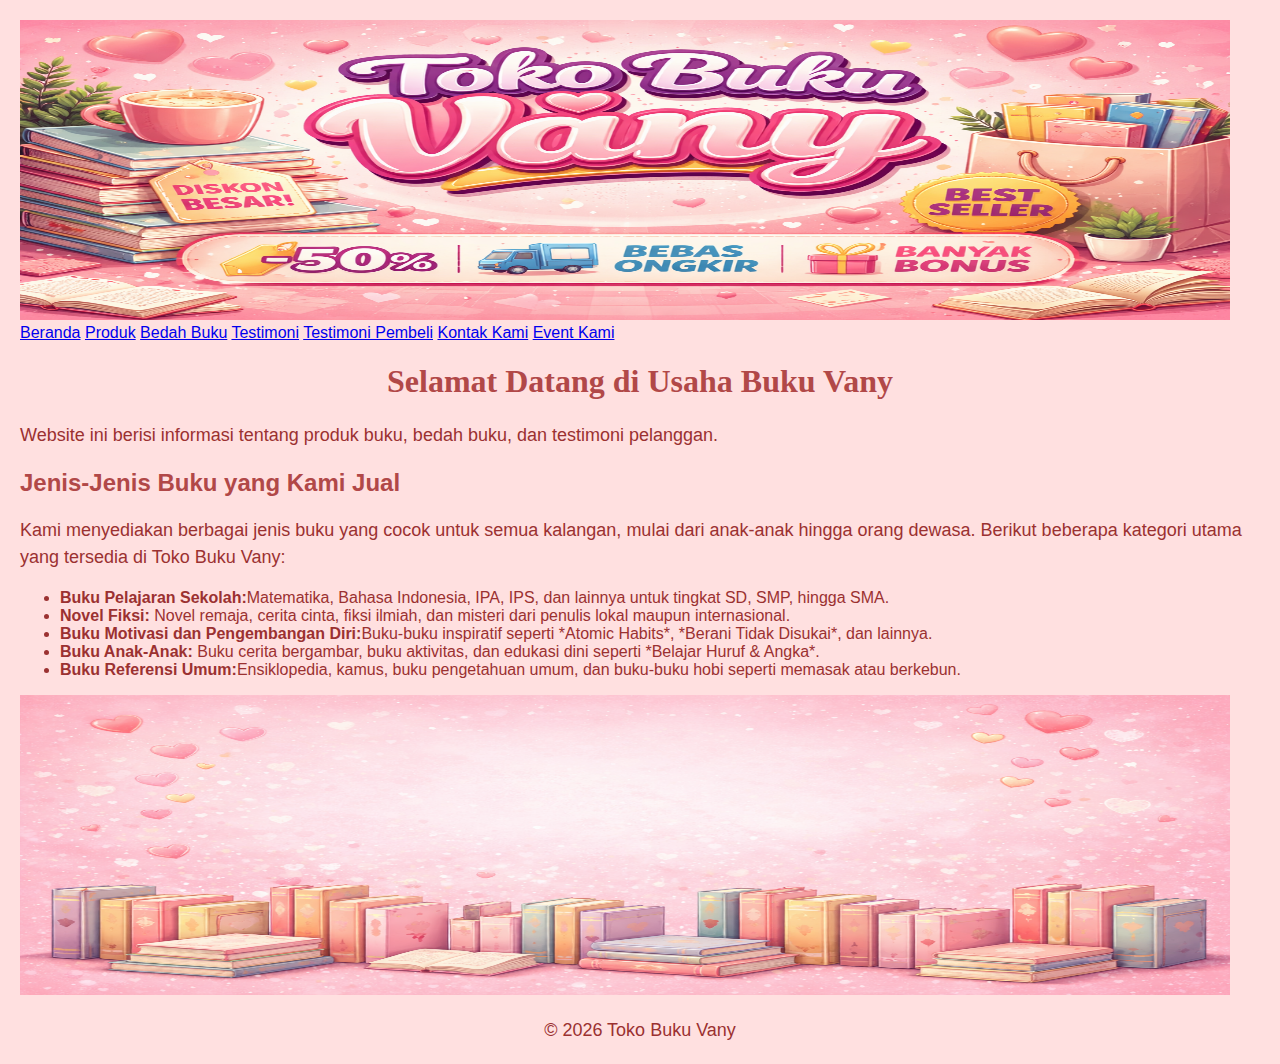
<file: index.html>
<!DOCTYPE html>
<html lang="id">
<head>
<meta charset="UTF-8">

<meta name="viewport" content="width=device-width, initial-
scale=1.0">

<title>Profil Usaha Buku</title>
<link rel="stylesheet" href="style.css" />
</head>
<body>
<header>
    <img src="ChatGPT Image Feb 4, 2026, 10_47_01 AM.png" alt="header" width="1210" height="300">
</header>
<nav>
<a href="index.html">Beranda</a>
<a href="produk.html">Produk</a>
<a href="bedah-buku.html">Bedah Buku</a>
<a href="testimoni.html">Testimoni</a>
<a href="tampil-testimoni.html">Testimoni Pembeli</a>
<a href="kontak.html">Kontak Kami</a>
<a href="event.html">Event Kami</a>    
</nav>

<h1>Selamat Datang di Usaha Buku Vany</h1>
<p>Website ini berisi informasi tentang produk buku, bedah
buku, dan testimoni pelanggan.</p>
<h2>Jenis-Jenis Buku yang Kami Jual</h2>
<p>Kami menyediakan berbagai jenis buku yang cocok untuk semua kalangan, mulai dari anak-anak hingga orang dewasa. Berikut beberapa kategori utama yang tersedia di Toko Buku Vany:</p>
<ul>
<li><strong>Buku Pelajaran Sekolah:</strong>Matematika, Bahasa Indonesia, IPA, IPS, dan lainnya untuk tingkat SD, SMP, hingga SMA.</li>
<li><strong>Novel Fiksi:</strong> Novel remaja, cerita cinta, fiksi ilmiah, dan misteri dari penulis lokal maupun internasional.
</li>
<li><strong>Buku Motivasi dan Pengembangan Diri:</strong>Buku-buku inspiratif seperti *Atomic Habits*, *Berani Tidak Disukai*, dan lainnya.</li>
<li><strong>Buku Anak-Anak:</strong> Buku cerita bergambar, buku aktivitas, dan edukasi dini seperti *Belajar Huruf & Angka*.</li>
<li><strong>Buku Referensi Umum:</strong>Ensiklopedia, kamus, buku pengetahuan umum, dan buku-buku hobi seperti memasak atau berkebun.</li>
</ul>
<header>
    <img src="ChatGPT Image Feb 4, 2026, 11_01_55 AM.png" alt="footer" width="1210" height="300">
</header>

<footer>
  <p style="text-align: center;">&copy; 2026 Toko Buku Vany</p>
</footer>
</body>
</html>
</file>
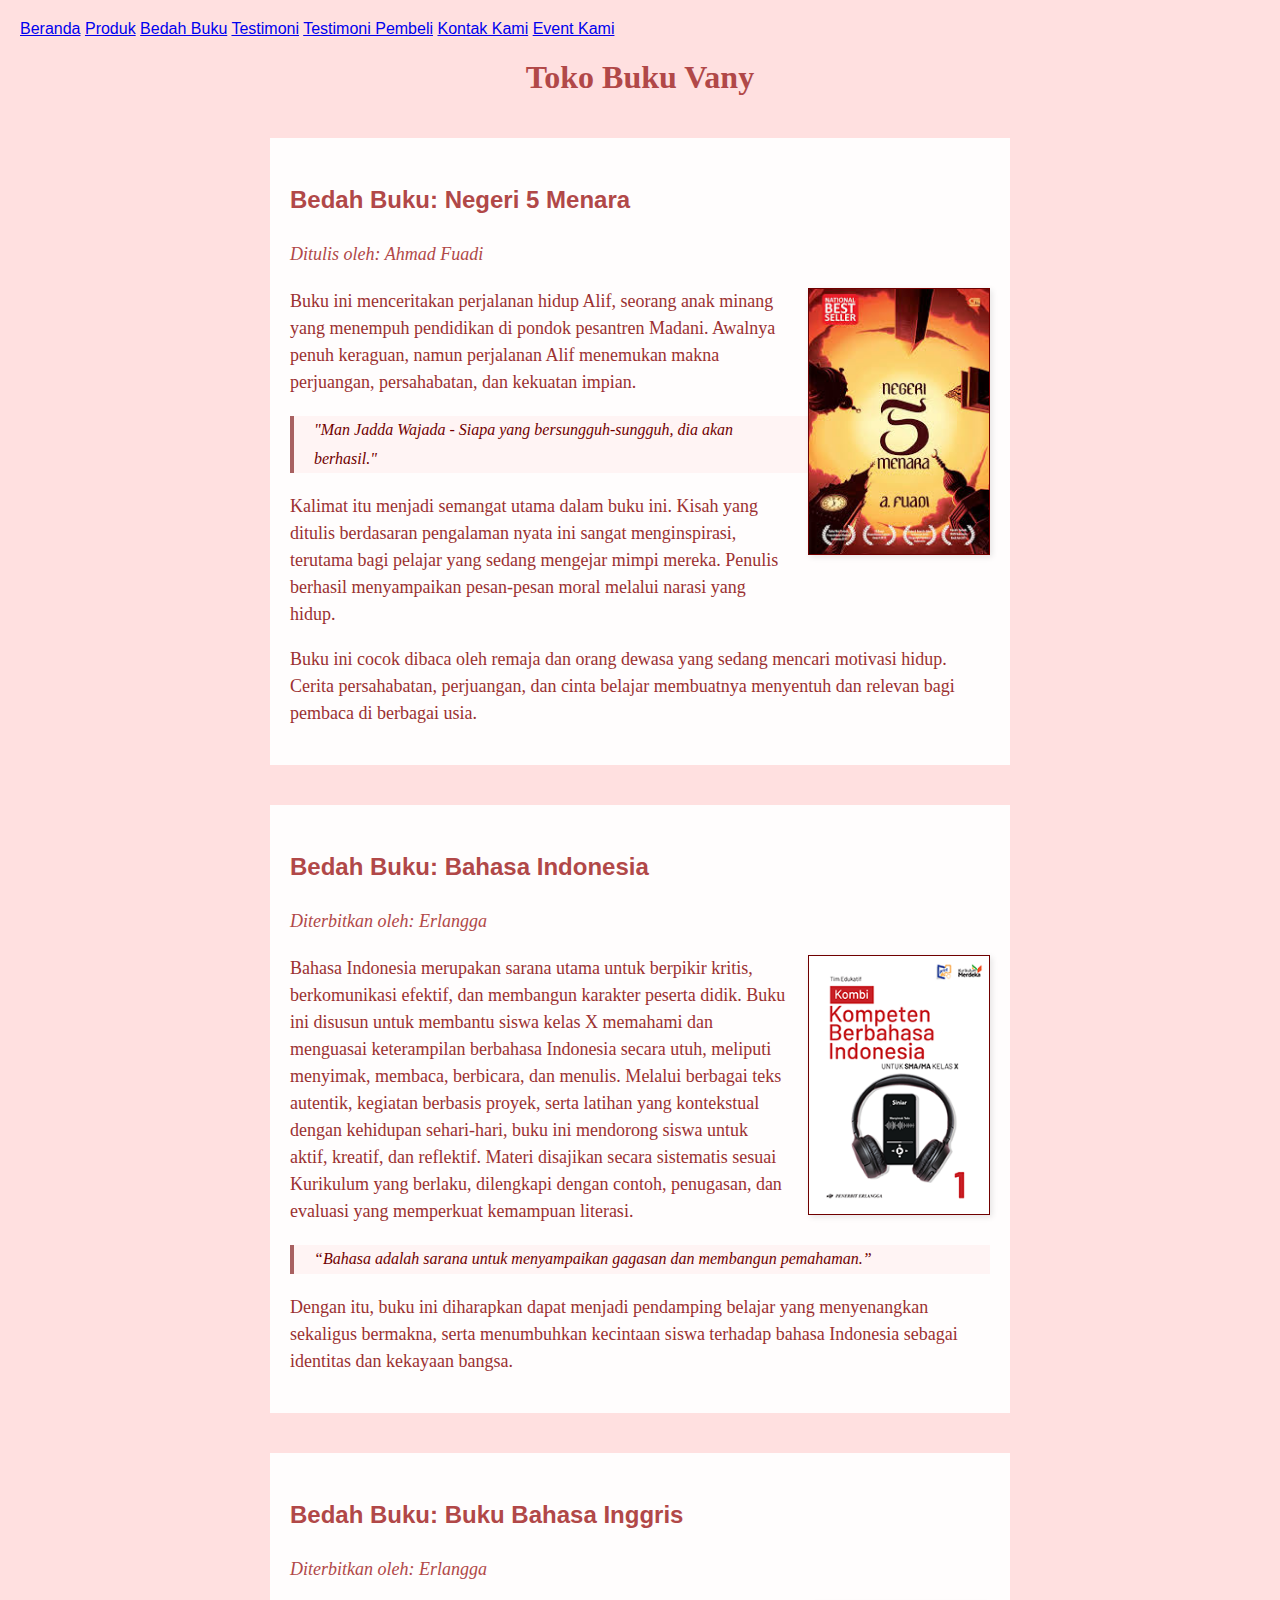
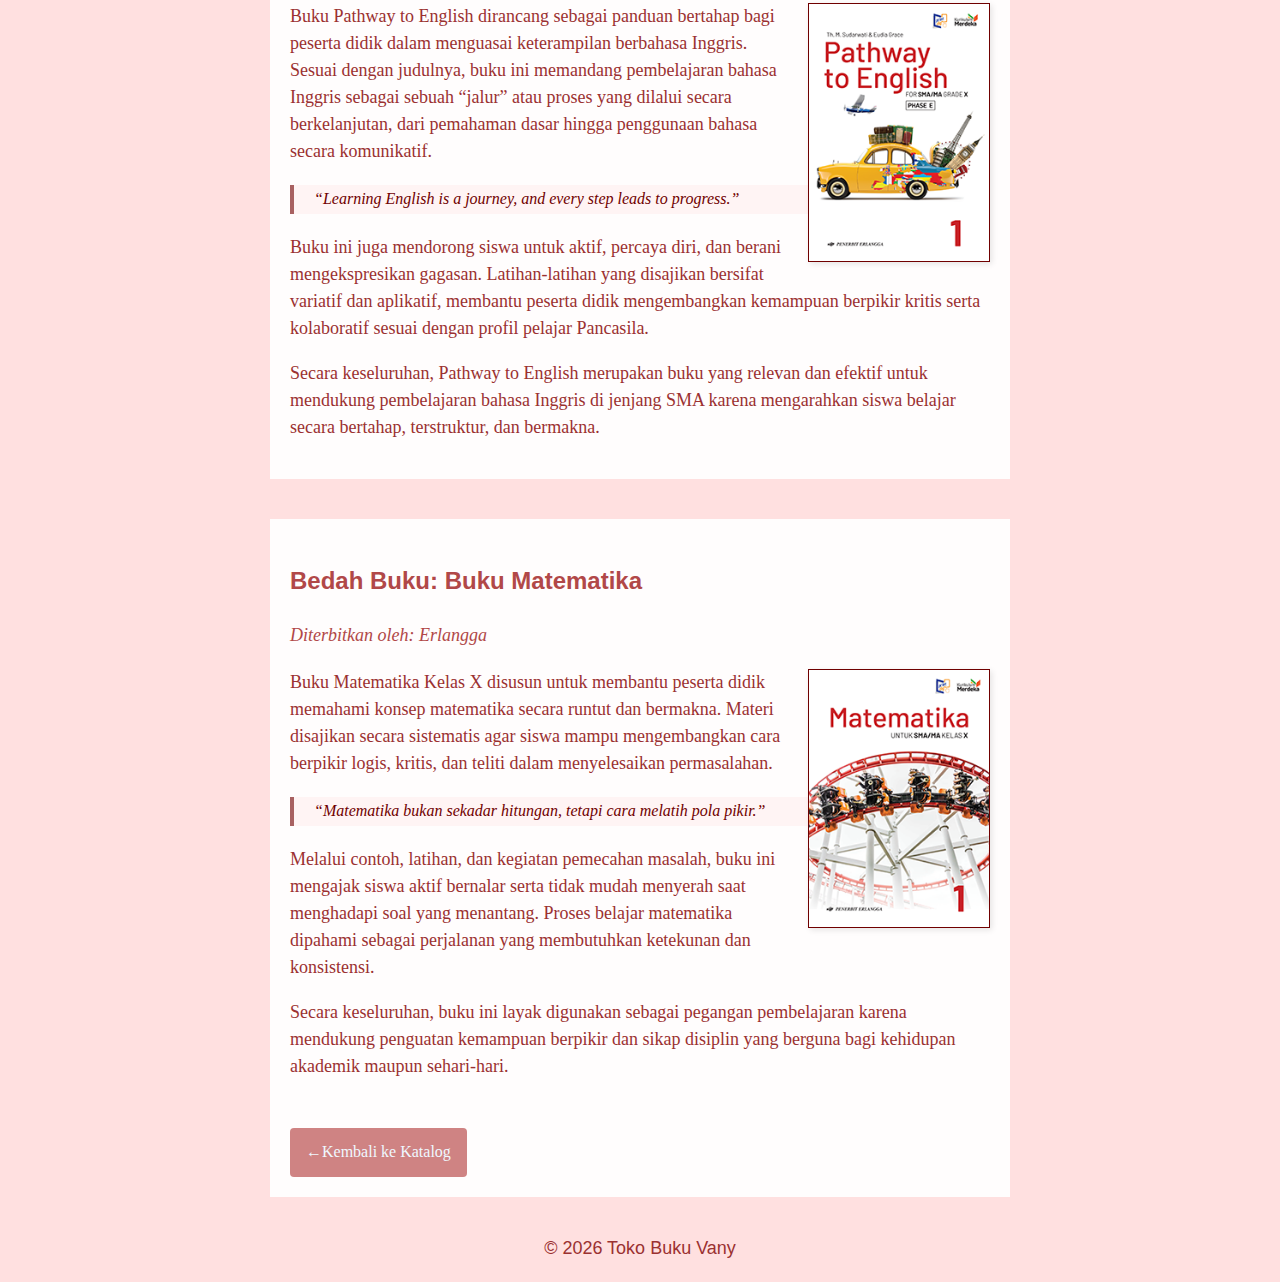
<file: bedah-buku.html>
<!DOCTYPE html>
<html lang="id">
<head>
<meta charset="UTF-8">

<meta name="viewport" content="width=device-width, initial-
scale=1.0">

<title>Profil Usaha Buku</title>
<link rel="stylesheet" href="style.css" />
</head>
<body>
<nav>
<a href="index.html">Beranda</a>
<a href="produk.html">Produk</a>
<a href="bedah-buku.html">Bedah Buku</a>
<a href="testimoni.html">Testimoni</a>
<a href="tampil-testimoni.html">Testimoni Pembeli</a>
<a href="kontak.html">Kontak Kami</a>
<a href="event.html">Event Kami</a>
</nav>
<h1>Toko Buku Vany</h1>
<section class="daftar-produk">
<main class="artikel">
<h2>Bedah Buku: Negeri 5 Menara</h2>
<p class="penulis">Ditulis oleh: Ahmad Fuadi</p>
<img src="negri 5 menara.jpg"Sampul Negeri 5 Menara" class="sampul">
<p>
    Buku ini menceritakan perjalanan hidup Alif, seorang anak minang yang menempuh pendidikan di pondok pesantren Madani.
    Awalnya penuh keraguan, namun perjalanan Alif menemukan makna perjuangan, persahabatan, dan kekuatan impian.
</p>
<blockquote>
    "Man Jadda Wajada - Siapa yang bersungguh-sungguh, dia akan berhasil."
</blockquote> 
<p>
    Kalimat itu menjadi semangat utama dalam buku ini.
    Kisah yang ditulis berdasaran pengalaman nyata ini sangat menginspirasi, terutama bagi pelajar yang sedang mengejar mimpi mereka.
    Penulis berhasil menyampaikan pesan-pesan moral melalui narasi yang hidup.
</p>   
<p>
    Buku ini cocok dibaca oleh remaja dan orang dewasa yang sedang mencari motivasi hidup. Cerita persahabatan,
    perjuangan, dan cinta belajar membuatnya menyentuh dan relevan bagi pembaca di berbagai usia.
</p>

</main>
</section>
<section class="daftar-produk">
<main class="artikel">
<h2>Bedah Buku: Bahasa Indonesia</h2>
<p class="penulis">Diterbitkan oleh: Erlangga</p>
<img src="indonesia erlang.png" alt="Sampul Buku Bahasa Indonesia" class="sampul">
<p>
    Bahasa Indonesia merupakan sarana utama untuk berpikir kritis, berkomunikasi efektif, dan membangun karakter peserta didik. Buku ini disusun untuk membantu siswa kelas X memahami dan menguasai keterampilan berbahasa Indonesia secara utuh, meliputi menyimak, membaca, berbicara, dan menulis.
    Melalui berbagai teks autentik, kegiatan berbasis proyek, serta latihan yang kontekstual dengan kehidupan sehari-hari, buku ini mendorong siswa untuk aktif, kreatif, dan reflektif. Materi disajikan secara sistematis sesuai Kurikulum yang berlaku, dilengkapi dengan contoh, penugasan, dan evaluasi yang memperkuat kemampuan literasi. 
</p>
<blockquote>
    “Bahasa adalah sarana untuk menyampaikan gagasan dan membangun pemahaman.”
</blockquote>
<p>
    Dengan itu, buku ini diharapkan dapat menjadi pendamping belajar yang menyenangkan sekaligus bermakna, serta menumbuhkan kecintaan siswa terhadap bahasa Indonesia sebagai identitas dan kekayaan bangsa.
</p>
</main>
</section>
<section class="daftar-produk"> 
<main class="artikel">
<h2>Bedah Buku: Buku Bahasa Inggris</h2>
<p class="penulis">Diterbitkan oleh: Erlangga</p>
<img src="inggris erlang.png" alt="Sampul Buku Bahasa Inggris" class="sampul">    
<p>
    Buku Pathway to English dirancang sebagai panduan bertahap bagi peserta didik dalam menguasai keterampilan berbahasa Inggris. Sesuai dengan judulnya, buku ini memandang pembelajaran bahasa Inggris sebagai sebuah “jalur” atau proses yang dilalui secara berkelanjutan, dari pemahaman dasar hingga penggunaan bahasa secara komunikatif.
</p>
<blockquote>
    “Learning English is a journey, and every step leads to progress.”
</blockquote>
<p> 
    Buku ini juga mendorong siswa untuk aktif, percaya diri, dan berani mengekspresikan gagasan. Latihan-latihan yang disajikan bersifat variatif dan aplikatif, membantu peserta didik mengembangkan kemampuan berpikir kritis serta kolaboratif sesuai dengan profil pelajar Pancasila.
</p>
<p>
    Secara keseluruhan, Pathway to English merupakan buku yang relevan dan efektif untuk mendukung pembelajaran bahasa Inggris di jenjang SMA karena mengarahkan siswa belajar secara bertahap, terstruktur, dan bermakna.
</p>
</main>
</section>
<section class="daftar-produk">
<main class="artikel">
<h2>Bedah Buku: Buku Matematika</h2>
<p class="penulis">Diterbitkan oleh: Erlangga</p>
<img src="mtk erlang.png" alt="Sampul Buku Matematika" class="sampul">
<p>
    Buku Matematika Kelas X disusun untuk membantu peserta didik memahami konsep matematika secara runtut dan bermakna. Materi disajikan secara sistematis agar siswa mampu mengembangkan cara berpikir logis, kritis, dan teliti dalam menyelesaikan permasalahan.
</p>
<blockquote>
    “Matematika bukan sekadar hitungan, tetapi cara melatih pola pikir.”
</blockquote> 
<p>
    Melalui contoh, latihan, dan kegiatan pemecahan masalah, buku ini mengajak siswa aktif bernalar serta tidak mudah menyerah saat menghadapi soal yang menantang. Proses belajar matematika dipahami sebagai perjalanan yang membutuhkan ketekunan dan konsistensi.
</p> 
<p> 
    Secara keseluruhan, buku ini layak digunakan sebagai pegangan pembelajaran karena mendukung penguatan kemampuan berpikir dan sikap disiplin yang berguna bagi kehidupan akademik maupun sehari-hari.
</p>  
<a href="produk.html" class="btn-kembali"> ←Kembali ke Katalog</a>
</main>
</section>
<footer>
   <p style="text-align: center;">&copy; 2026 Toko Buku Vany</p>
</footer>
</body>

</html>
</file>
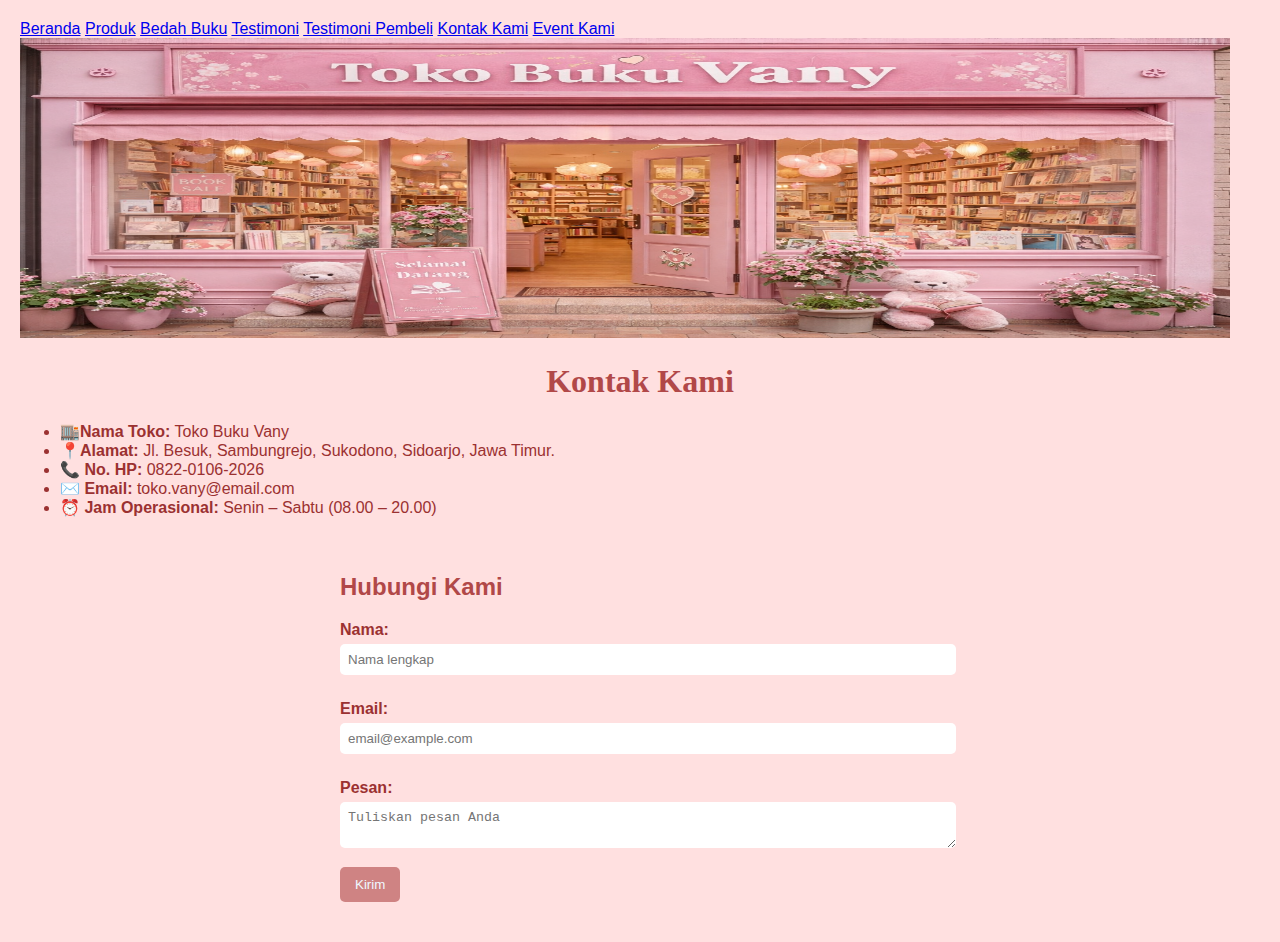
<file: kontak.html>
<!DOCTYPE html>
<html lang="id">
<head>
<meta charset="UTF-8">

<meta name="viewport" content="width=device-width, initial-
scale=1.0">

<title>Profil Usaha Buku</title>
<link rel="stylesheet" href="style.css" />
</head>
<body>
<nav>
<a href="index.html">Beranda</a>
<a href="produk.html">Produk</a>
<a href="bedah-buku.html">Bedah Buku</a>
<a href="testimoni.html">Testimoni</a>
<a href="tampil-testimoni.html">Testimoni Pembeli</a>
<a href="kontak.html">Kontak Kami</a>
<a href="event.html">Event Kami</a>
</nav>

<header>
    <img src="ChatGPT Image 4 Mar 2026, 09.35.52.png" alt="header" width="1210" height="300">
</header>
<h1>Kontak Kami</h1>
<ul>
    <li><strong>🏬Nama Toko:</strong> Toko Buku Vany</li>
    <li><strong>📍Alamat:</strong> Jl. Besuk, Sambungrejo, Sukodono, Sidoarjo, Jawa Timur.</li>
    <li><strong>📞 No. HP:</strong> 0822-0106-2026</li>
    <li><strong>✉️ Email:</strong> toko.vany@email.com</li>
    <li><strong>⏰ Jam Operasional:</strong> Senin – Sabtu (08.00 – 20.00)</li>
</ul>

<main class="formulir">
    <h2>Hubungi Kami</h2>
    <form id="formKontak">
    <label for="nama">Nama:</label>
    <input type="text" id="nama" name="nama" required placeholder="Nama lengkap">

    <label for="email">Email:</label>
    <input type="email" id="email" required placeholder="email@example.com">

    <label for="pesan">Pesan:</label>
    <textarea id="pesan" name="pesan" required placeholder="Tuliskan pesan Anda"></textarea>

    <button type="submit">Kirim</button>

</main>
</file>
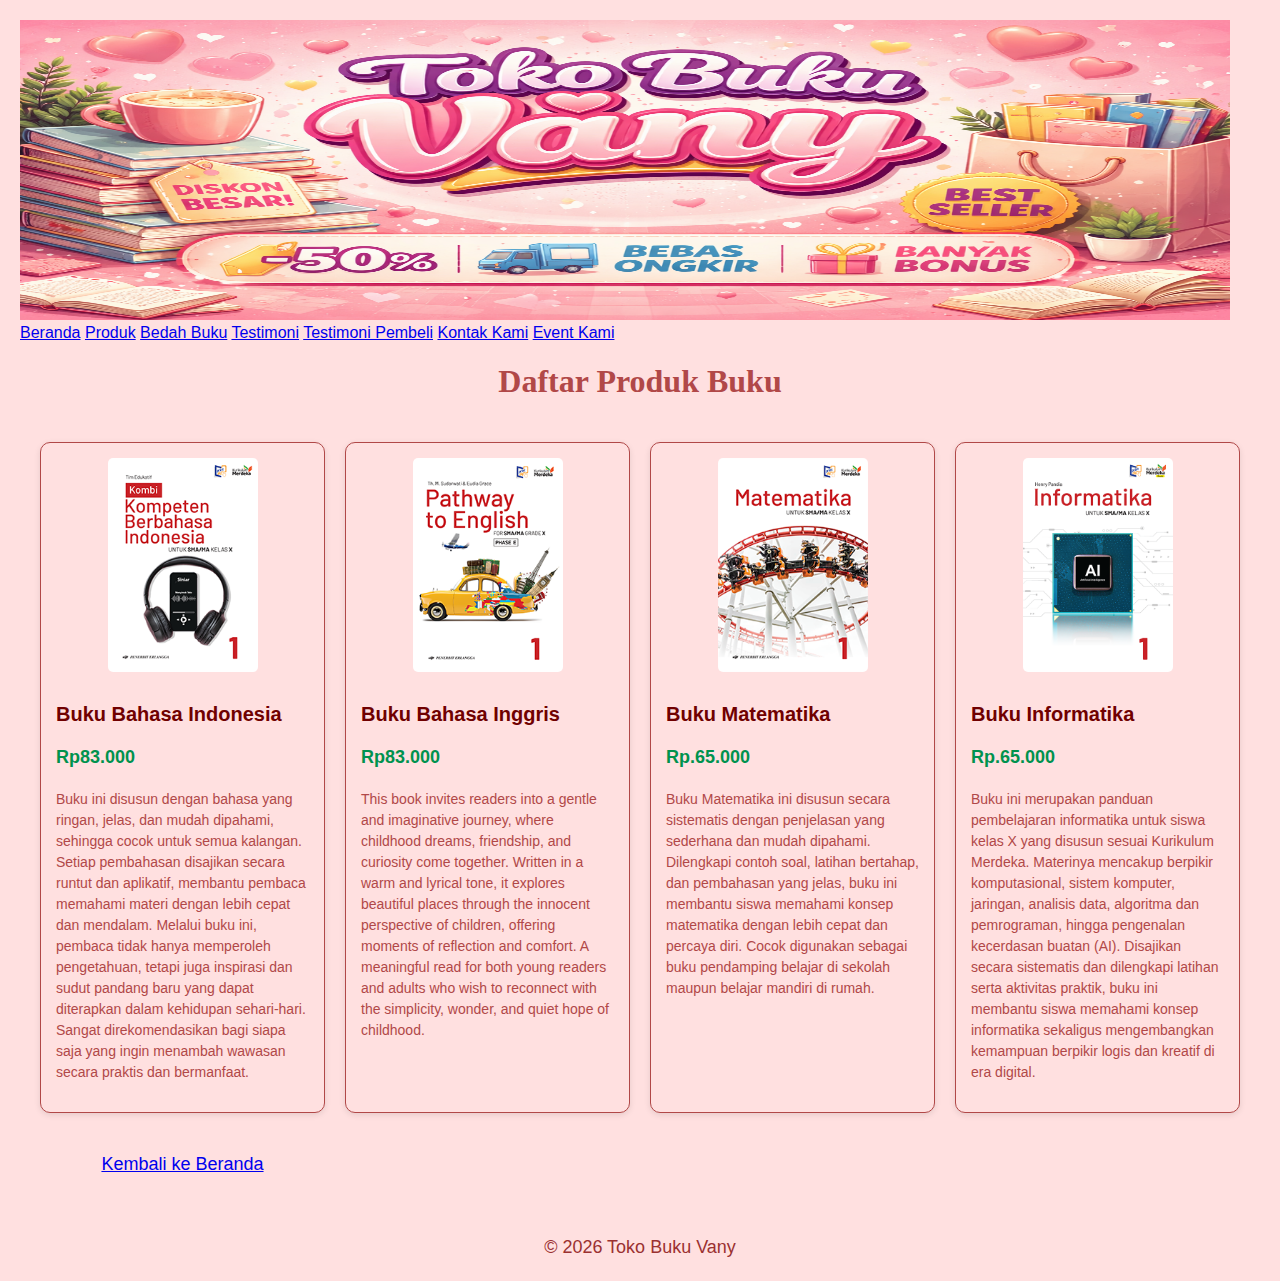
<file: produk.html>
<!DOCTYPE html>
<html lang="id">
<head>
<meta charset="UTF-8">

<meta name="viewport" content="width=device-width, initial-
scale=1.0">

<title>Profil Usaha Buku</title>
<link rel="stylesheet" href="style.css" />
</head>
<body>
<header>
    <img src="ChatGPT Image Feb 4, 2026, 10_47_01 AM.png" alt="header" width="1210" height="300">
</header>
<nav>
<a href="index.html">Beranda</a>
<a href="produk.html">Produk</a>
<a href="bedah-buku.html">Bedah Buku</a>
<a href="testimoni.html">Testimoni</a>
<a href="tampil-testimoni.html">Testimoni Pembeli</a>
<a href="kontak.html">Kontak Kami</a>
<a href="event.html">Event Kami</a>    
</nav>

<h1>Daftar Produk Buku</h1>
<section class="daftar-produk">
<div class="produk">
    <img src="indonesia erlang.png" alt="Buku 1"/>
    <h2>Buku Bahasa Indonesia</h2>
    <p class="harga">Rp83.000</p>
    <p class="deskripsi">Buku ini disusun dengan bahasa yang ringan, jelas, dan mudah dipahami, sehingga cocok untuk semua kalangan. Setiap pembahasan disajikan secara runtut dan aplikatif, membantu pembaca memahami materi dengan lebih cepat dan mendalam.
Melalui buku ini, pembaca tidak hanya memperoleh pengetahuan, tetapi juga inspirasi dan sudut pandang baru yang dapat diterapkan dalam kehidupan sehari-hari. Sangat direkomendasikan bagi siapa saja yang ingin menambah wawasan secara praktis dan bermanfaat.</p>
</div>
 <div class="produk">
    <img src="inggris erlang.png" alt="Buku 2"/>
    <h2>Buku Bahasa Inggris</h2>
    <p class="harga">Rp83.000</p>
    <p class="deskripsi">This book invites readers into a gentle and imaginative journey, where childhood dreams, friendship, and curiosity come together. Written in a warm and lyrical tone, it explores beautiful places through the innocent perspective of children, offering moments of reflection and comfort.
A meaningful read for both young readers and adults who wish to reconnect with the simplicity, wonder, and quiet hope of childhood.</p>
</div>
<div class="produk">
    <img src="mtk erlang.png" alt="Buku 3"/>
    <h2>Buku Matematika</h2>
    <p class="harga">Rp.65.000</p>
    <p class="deskripsi">Buku Matematika ini disusun secara sistematis dengan penjelasan yang sederhana dan mudah dipahami. Dilengkapi contoh soal, latihan bertahap, dan pembahasan yang jelas, buku ini membantu siswa memahami konsep matematika dengan lebih cepat dan percaya diri.
Cocok digunakan sebagai buku pendamping belajar di sekolah maupun belajar mandiri di rumah.</p>
</div>
<div class="produk">
    <img src="informatika gambar.png" alt="Buku 4"/>
    <h2>Buku Informatika</h2>
    <p class="harga">Rp.65.000</p>
    <p class="deskripsi">Buku ini merupakan panduan pembelajaran informatika untuk siswa kelas X yang disusun sesuai Kurikulum Merdeka. Materinya mencakup berpikir komputasional, sistem komputer, jaringan, analisis data, algoritma dan pemrograman, hingga pengenalan kecerdasan buatan (AI).
    Disajikan secara sistematis dan dilengkapi latihan serta aktivitas praktik, buku ini membantu siswa memahami konsep informatika sekaligus mengembangkan kemampuan berpikir logis dan kreatif di era digital.</p>
</div>
<p style="text-align: center;">
<a href="index.html">Kembali ke Beranda</a> </p>
</section>
<footer>
 <p style="text-align: center;">&copy; 2026 Toko Buku Vany</p>
</footer>
</body>

</html>
</file>
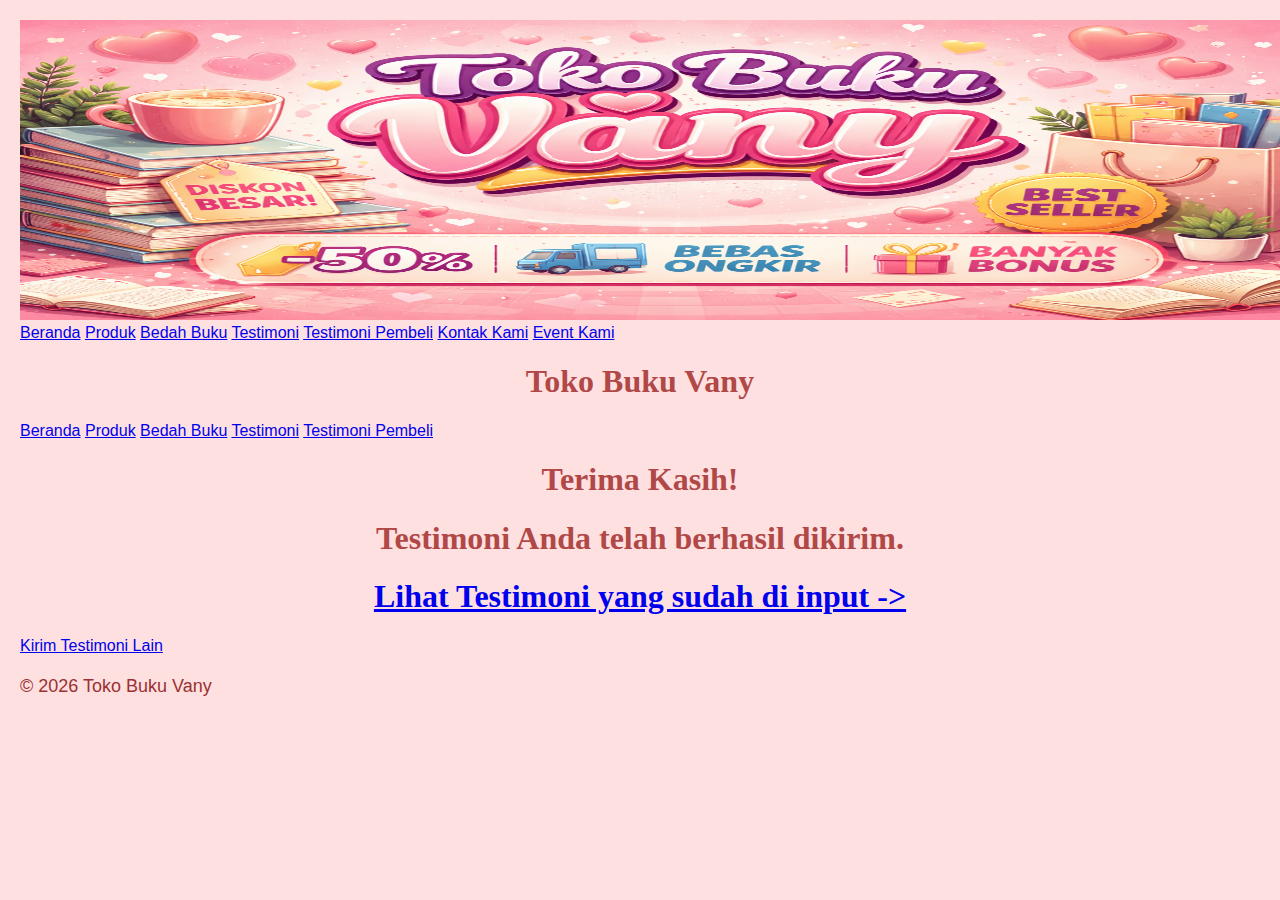
<file: proses-testimoni.html>
<!DOCTYPE html>
<html lang="id">
<head>
<meta charset="UTF-8">

<meta name="viewport" content="width=device-width, initial-
scale=1.0">

<title>Profil Usaha Buku</title>
<link rel="stylesheet" href="style.css" />
</head>
<body>
<header>
    <img src="ChatGPT Image Feb 4, 2026, 10_47_01 AM.png" alt="header" width="1312" height="300">
</header>
<nav>
<a href="index.html">Beranda</a>
<a href="produk.html">Produk</a>
<a href="bedah-buku.html">Bedah Buku</a>
<a href="testimoni.html">Testimoni</a>
<a href="tampil-testimoni.html">Testimoni Pembeli</a>
<a href="kontak.html">Kontak Kami</a>
<a href="event.html">Event Kami</a>    
</nav>

<html lang="id">
<head>
    <meta charset="UTF-8">
    <meta name="viewport" content="width=device-width, initial-scale=1.0">
    <title>Semua Testimoni - Toko Buku Vany</title>
    <link rel="stylesheet" href="style.css">
</head>
<body> 
<header>
    <h1>Toko Buku Vany</h1>
    <nav>
        <a href="index.html">Beranda</a>
        <a href="produk.html">Produk</a>
        <a href="bedah-buku.html">Bedah Buku</a>
        <a href="testimoni.html">Testimoni</a>
        <a href="tampil-testimoni.html">Testimoni Pembeli</a>
    </nav>
</header>  
<main class="konfirmasi">
    <h1>Terima Kasih!</h1>
    <h1> Testimoni Anda telah berhasil dikirim.</h1>
    <h1><a href="tampil-testimoni.html">Lihat Testimoni yang sudah di input -> </a></h1>
    <section class="testimoni-terkirim"></section>
    <a href="testimoni.html">Kirim Testimoni Lain</a>
</main> 

<footer>
    <p>&copy; 2026 Toko Buku Vany</p>
</footer>
</body>

</html>
</file>
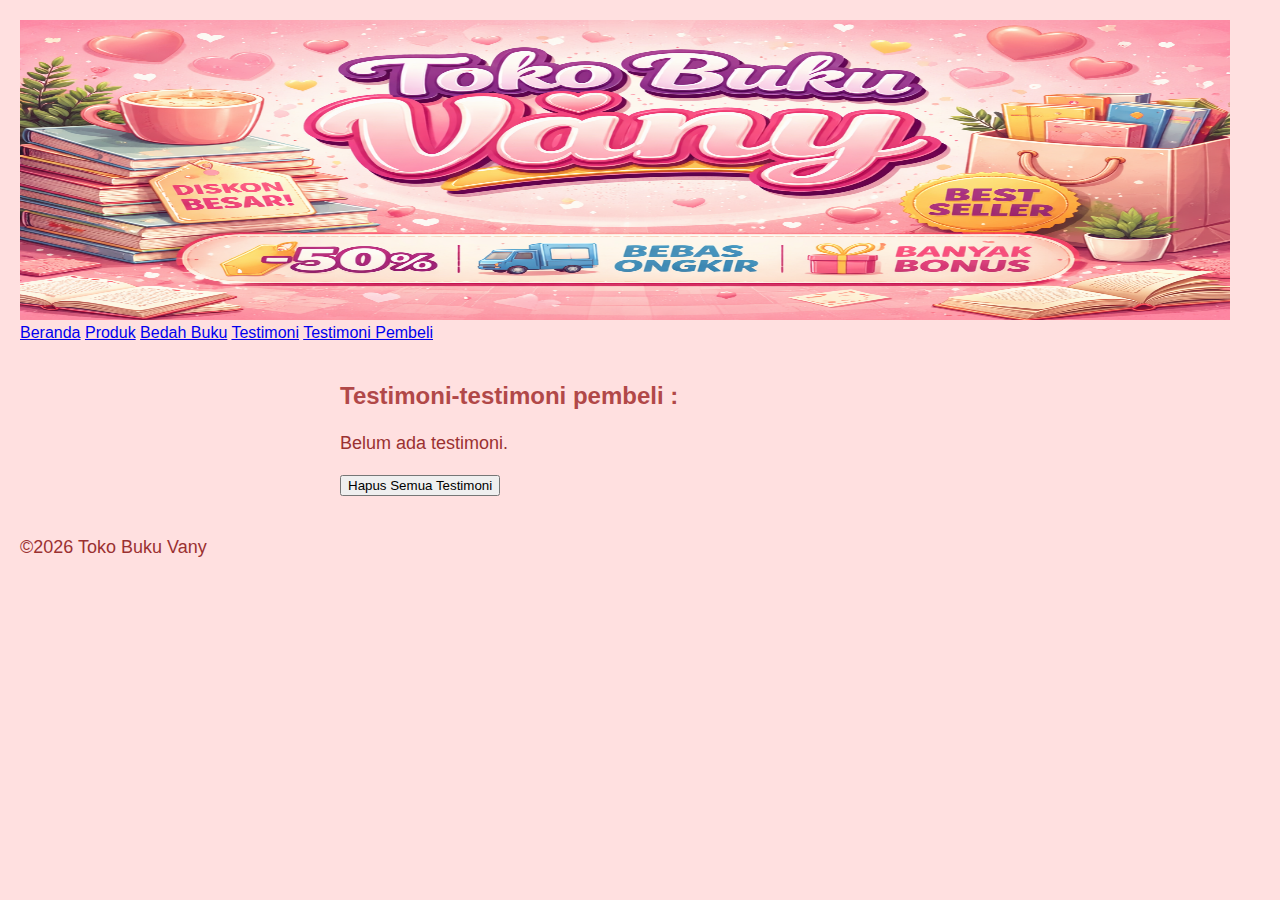
<file: tampil-testimoni.html>
<!DOCTYPE html>
<html lang="id">
<head>
<meta charset="UTF-8">

<meta name="viewport" content="width=device-width, initial-
scale=1.0">

<title>Profil Usaha Buku</title>
<link rel="stylesheet" href="style.css" />
</head>
<body>
<header>
    <img src="ChatGPT Image Feb 4, 2026, 10_47_01 AM.png" alt="header" width="1210" height="300">
</header>
<nav>
<a href="index.html">Beranda</a>
<a href="produk.html">Produk</a>
<a href="bedah-buku.html">Bedah Buku</a>
<a href="testimoni.html">Testimoni</a>
<a href="tampil-testimoni.html">Testimoni Pembeli</a>
</nav>
<main class="formulir">
    <h2>Testimoni-testimoni pembeli :</h2>
    <div id="daftarTestimoni"></div>
    <button id="hapusSemua">Hapus Semua Testimoni</button>
</div>
<section>
    <div id="daftarTestimoni"></div>
</section>
</main>

<footer>
    <p>&copy;2026 Toko Buku Vany</p>
</footer>
<script>
    const container =
    document.getElementById('daftarTestimoni');
    const testimoniList =
    JSON.parse(localStorage.getItem('testimoniList')) || [];

    if (testimoniList.length === 0) {
        container.innerHTML = "<p>Belum ada testimoni.</p>";
    } else {
        testimoniList.forEach((t, i) => {
            const el = document.createElement('div');
            el.className = 'testimoni-box';
            el.innerHTML = `
             <p><strong>Nama:</strong> ${t.nama}</p>
             <p><strong>Asal Sekolah/Instansi/Komunitas:</strong> ${t.asal}</p>
             <p><strong>Email:</strong> ${t.email}</p>
             <p><strong>Judul buku yang dibeli:</strong> ${t.judul}</p>
             <p><strong>Rating Buku:</strong> ${t.rating}</p>
             <p><strong>Testimoni Anda:</strong> ${t.pesan}</p>
             `;
             container.appendChild(el);
             });
                  }
document.getElementById("hapusSemua").addEventListener("click", function() {
    const konfirmasi = confirm("Apakah Anda yakin ingin menghapus semua testimoni?");
    if (konfirmasi) {
        localStorage.removeItem("testimoniList");
        location.reload();
    }
});                     
</script>
</body>

</html>
</file>
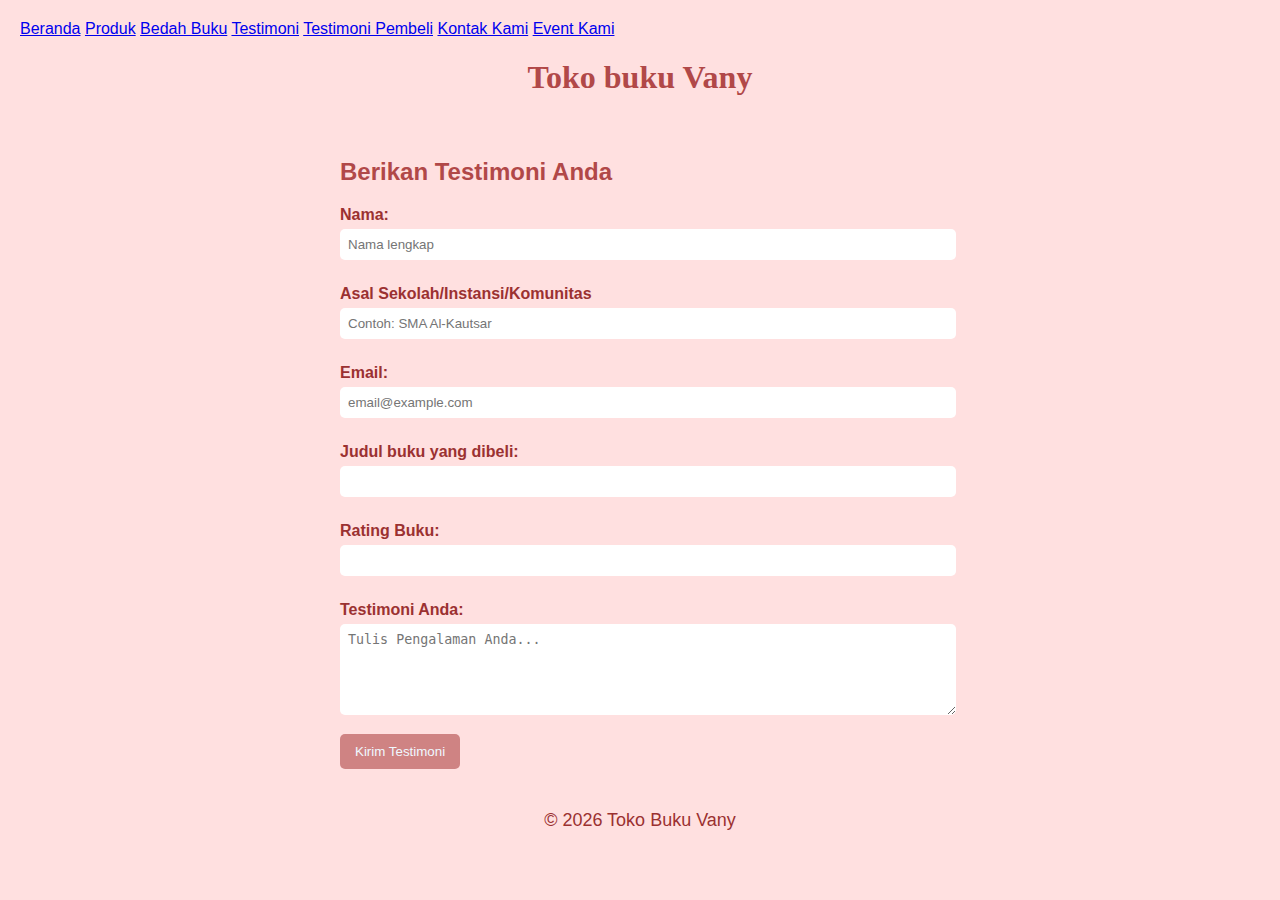
<file: testimoni.html>
<!DOCTYPE html>
<html lang="id">
<head>
<meta charset="UTF-8">

<meta name="viewport" content="width=device-width, initial-
scale=1.0">

<title>Profil Usaha Buku</title>
<link rel="stylesheet" href="style.css" />
</head>
<body>
<nav>
<a href="index.html">Beranda</a>
<a href="produk.html">Produk</a>
<a href="bedah-buku.html">Bedah Buku</a>
<a href="testimoni.html">Testimoni</a>
<a href="tampil-testimoni.html">Testimoni Pembeli</a>
<a href="kontak.html">Kontak Kami</a>
<a href="event.html">Event Kami</a>    
</nav>
<h1>Toko buku Vany</h1>
<main class="formulir">
    <h2>Berikan Testimoni Anda</h2>
    <form id="formTestimoni">
    <label for="nama">Nama:</label>
    <input type="text" id="nama" name="nama" required placeholder="Nama lengkap">

    <label for="asal">Asal Sekolah/Instansi/Komunitas</label>
    <input type="asal" id="asal" name="asal" required placeholder="Contoh: SMA Al-Kautsar">

    <label for="email">Email:</label>
    <input type="email" id="email" required placeholder="email@example.com">

    <label for="judul">Judul buku yang dibeli:</label>
    <input type="text" id="judul" name="judul">

    <label for="rating">Rating Buku:</label>
    <input type="number" id="rating" name="rating">

    <label for="pesan">Testimoni Anda:</label>
    <textarea id="pesan" name="pesan" required placeholder="Tulis Pengalaman Anda..." rows="5"></textarea>

    <button type="submit">Kirim Testimoni</button>
</form>
</main>
<footer>
<script>
    document.getElementById('formTestimoni').addEventListener('submit', function(e) {
        e.preventDefault();

        const nama = document.getElementById('nama').value;
        const asal = document.getElementById('asal').value;
        const email = document.getElementById('email').value;
        const judul = document.getElementById('judul').value;
        const rating = document.getElementById('rating').value;
        const pesan = document.getElementById('pesan').value;
        const dataBaru = { nama, asal, email, judul, rating, pesan };
        // Ambil list dari localStorage
        const testimoniList = JSON.parse(localStorage.getItem('testimoniList')) || [];
        // Tambahkan Testimoni Baru
        testimoniList.push(dataBaru);
        // Simpan Kembali ke localStorage
        localStorage.setItem('testimoniList', JSON.stringify(testimoniList));
        // Arahkan ke Halaman Konfirmasi
        window.location.href = 'proses-testimoni.html';

    

    });
</script>
    <p style="text-align: center;">&copy; 2026 Toko Buku Vany</p>
</footer>
</body>

</html>
</file>
<file: style.css>
body {
background-color:#ffe0e0;
font-family: 'Segoe UI', Tahoma, Geneva, Verdana, sans-serif;
color: #9b3131;
margin: 20px;
}
h1 {
color: #b14848;
text-align: center;
font-family: 'Times New Roman', Times, serif;
}
h2 {
color: #b14848;
text-align: left;
font-family: 'Lucida Sans', 'Lucida Sans Regular', 'Lucida Grande', 'Lucida Sans Unicode', Geneva, Verdana, sans-serif;
}
p {
font-size: 18px;
text-align: left;
line-height: 1.5;
}


.daftar-produk{
display: grid;
grid-template-columns: repeat(auto-fit,minmax(250px, 1fr));
gap: 20px;
padding: 20px;
}

.produk {
background-color: #ffe0e0;
border: 1px solid #b14848;
padding: 15px;
border-radius: 10px; 
text-align: center;
box-shadow: 0 2px 6px rgba(0, 0, 0, 0.1); 
}  

.produk img {
width: 150px;
height: auto;
border-radius: 5px;
margin-bottom: 10px;
}

.produk h2 {
font-size: 20px;
color: #700000;
}
.produk h3 {
font-size: 16px;    
color: #ffe0e0;
}
.harga {
font-weight: bold;    
color: #00924e;
}
.deskripsi {
font-size: 14px;   
color:#b14848;
}

.artikel {
    max-width: 700px;
    margin: auto;
    padding: 20px;
    background-color: #fffdfd;
    font-family: Georgia, 'Times New Roman', Times, serif;
    line-height: 1.8;
}
.artikel .penulis {
    font-style: italic;
    color: #b14848;
    margin-bottom: 20px;
}
.artikel .sampul {
    width: 180px;
    float: right;
    margin: 0 0 20px 20px;
    border: 1px solid #700000;
    box-shadow: 2px 2px 6px rgba(0, 0, 0, 0.1);
}
.artikel blockquote {
    font-style: italic;
    padding-left: 20px;
    margin: 20px 0;
    border-left: 4px solid #a86161;
    color: #700000;
    background-color: #fff4f4;
}
.btn-kembali {
    display: inline-block;
    margin-top: 30px;
    padding: 10px 16px;
    background-color: rgb(207, 131, 131);
    color: aliceblue;
    text-decoration: none;
    border-radius: 4px;
}
.btn-kembali:hover {
    background-color: #b14848;
}
.formulir {
    max-width: 600px;
    margin: auto;
    padding: 20px;
    background-color: #ffe0e0;
    border-radius: 10px;
    box-shadow: #b14848;
}
form label {
    display: block;
    margin-top: 10px;
    font-weight: bold;
}
form input,
form select,
form textarea {
    width: 100%;
    padding: 8px;
    margin-top: 5px;
    margin-bottom: 15px;
    border-radius: 5px;
    border: #a86161;
}
form button {
    background-color: rgb(207, 131, 131);
    color: aliceblue;
    padding: 10px 15px;
    border: none;
    border-radius: 5px;
    cursor: pointer;
}
form button:hover {
    background-color: #b14848;

}
.container { 
    padding: 30px; 
    display: flex; 
    justify-content: center; 
    gap: 30px; 
    flex-wrap: wrap; 
}
.card { 
    background-color: white; 
    width: 300px; 
    border-radius: 15px; 
    box-shadow: 0 4px 10px rgba(0,0,0,0.1); 
    overflow: hidden; 
    text-align: center; 
}
.card img { 
    width: 100%; 
    height: 200px; 
    object-fit: cover; 
}
.card h3 { 
    color: #ff4da6; 
}
.card p { 
    padding: 0 15px; 
}
.btn { 
    background-color: #ff66b2; 
    color: white; 
    padding: 10px 15px; 
    border: none; 
    border-radius: 20px; 
    margin: 15px; 
    cursor: pointer; 
}
.btn:hover { 
    background-color: #ff3385; 
}
</file>
